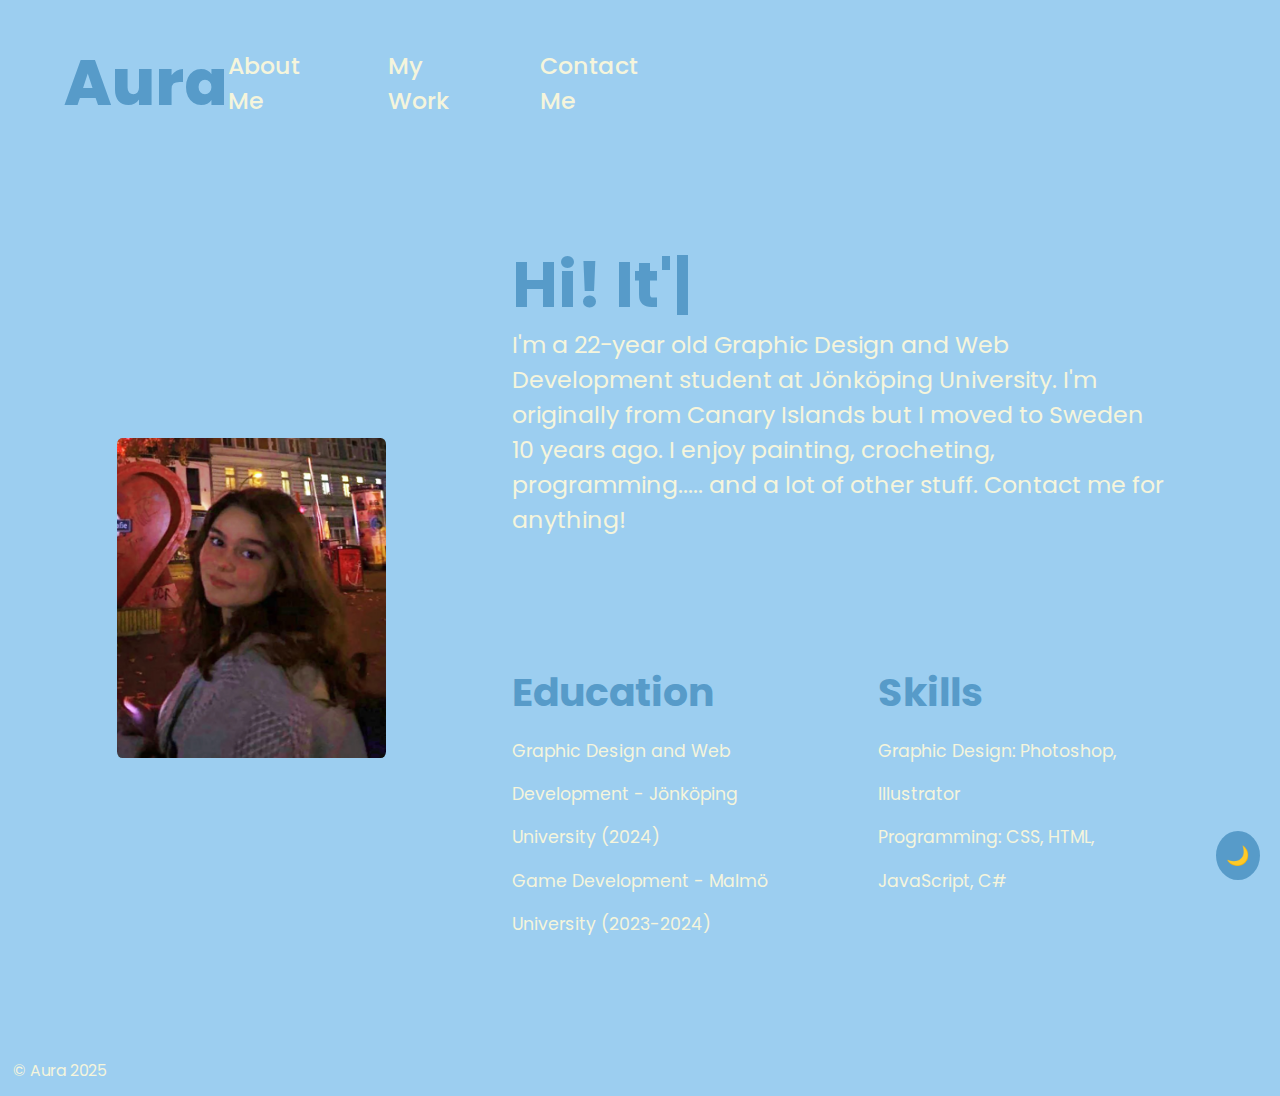
<file: index.html>
<!DOCTYPE html>
<html lang="en">
  <head>
    <meta charset="UTF-8" />
    <meta name="viewport" content="width=device-width, initial-scale=1-0" />
    <link rel="stylesheet" href="css/style.css" />
    <title>Aura Coruña | About Me</title>
  </head>
  <!--Visible content of webpage-->
  <body>
    <header>
      <!--Top section of page-->
      <a href="index.html" class="logo">Aura</a>
      <!--Clickable logo-->

      <nav>
        <!--Navigation menu-->
        <ul>
          <!--Unordered list of navigation links-->
          <li><a href="#home" class="active">About Me</a></li>
          <li><a href="stuff.html">My Work</a></li>
          <li><a href="contact.html">Contact Me</a></li>
        </ul>
      </nav>
    </header>

    <main>
      <section class="home">
        <!--Grouping content in the home section-->
        <div class="home-img">
          <img src="img/Aura.jpg" alt="Aura's photo" />
          <!--Image container, display and description-->
        </div>
        <div class="home-content">
          <!--Container for the text content-->
          <h1 id="typewriter">Hi! It's Aura</h1>
          <!--Header of the text, "Aura" is style separately with <span>-->
          <p>
            I'm a 22-year old Graphic Design and Web Development student at
            Jönköping University. I'm originally from Canary Islands but I moved
            to Sweden 10 years ago. I enjoy painting, crocheting,
            programming..... and a lot of other stuff. Contact me for anything!
          </p>
          <!--Paragraph of the introduction-->
          <div class="info-sections">
            <!--Additional section-->
            <div>
              <h2>Education</h2>
              <!--Subheader for "Education"-->
              <ul>
                <!--List for "Education"-->
                <li>
                  Graphic Design and Web Development - Jönköping University
                  (2024)
                </li>
                <li>Game Development - Malmö University (2023-2024)</li>
              </ul>
            </div>
            <div>
              <h2>Skills</h2>
              <!--Subheader for "Skills"-->
              <ul>
                <!--List for "Skills"-->
                <li>Graphic Design: Photoshop, Illustrator</li>
                <li>Programming: CSS, HTML, JavaScript, C#</li>
              </ul>
            </div>
          </div>
        </div>
      </section>
    </main>

    <footer><p>© Aura 2025</p></footer>
    <!--Footer section-->

    <button id="theme-toggle">🌙</button>
    <!--Button for the toggle to dark mode-->
    <script src="js/script.js"></script>
    <!--JavaScript file for interactivity-->
  </body>
</html>
</file>
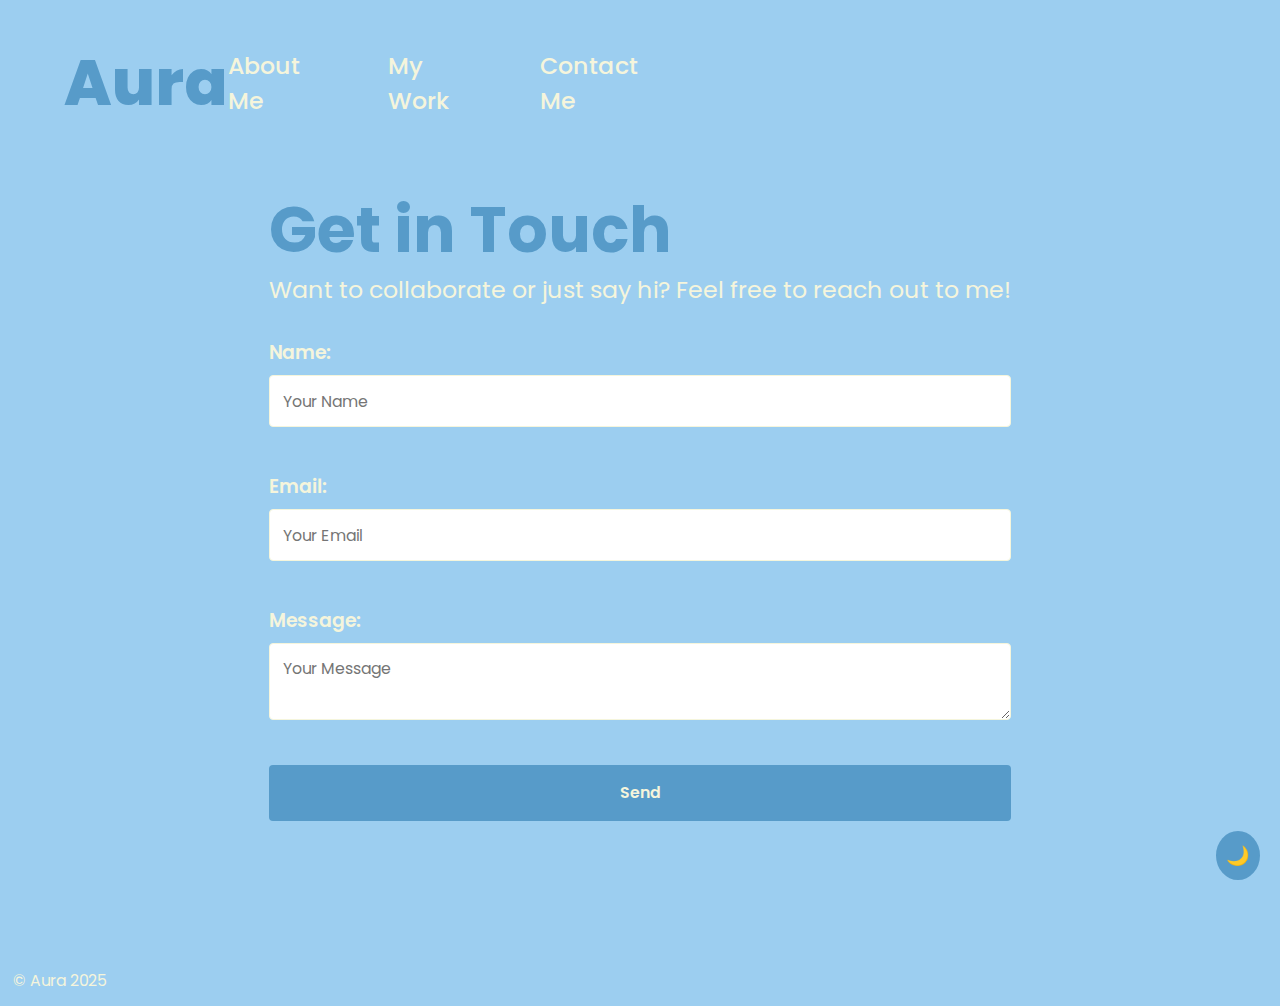
<file: contact.html>
<!DOCTYPE html>
<html lang="en">
  <head>
    <meta charset="UTF-8" />
    <meta name="viewport" content="width=device-width, initial-scale=1.0" />
    <link rel="stylesheet" href="css/contactStyle.css" />
    <title>Aura Coruña | Contact Me</title>
  </head>
  <body>
    <header>
      <a href="index.html" class="logo">Aura</a>
      <!--Clickable logo-->
      <nav>
        <!--Navigation bar-->
        <ul>
          <!--List for the navigation menu-->
          <li><a href="index.html">About Me</a></li>
          <li><a href="stuff.html">My Work</a></li>
          <li><a href="#contact" class="active">Contact Me</a></li>
        </ul>
      </nav>
    </header>

    <main>
      <section class="contact">
        <!--Grouping content for the contact page -->
        <div class="contact-content">
          <!--Content for the info text-->
          <h1>Get in Touch</h1>
          <!--Heading with "touch" styled differently using <span>-->
          <p>
            Want to collaborate or just say hi? Feel free to reach out to me!
          </p>
          <form class="contact-form">
            <!--Content for the contact form-->
            <label for="name">Name:</label>
            <!--A label for the name field-->
            <input
              type="text"
              id="name"
              name="name"
              placeholder="Your Name"
              required
            />
            <!--Text input field for the name, using placeholder text-->
            <br />
            <!--Line break-->
            <label for="email">Email:</label>
            <!--Label for the email field-->
            <input
              type="email"
              id="email"
              name="email"
              placeholder="Your Email"
              required
            />
            <!--Text input field for the email, using placeholder text -->
            <br />
            <!--Linebreak-->
            <label for="message">Message:</label>
            <!--Text input field for the message-->
            <textarea
              name="message"
              id="message"
              placeholder="Your Message"
              required
            ></textarea>
            <!--Textarea for people to write their message-->
            <br />
            <!--Linebreak-->
            <button type="submit">Send</button>
            <!--Send button-->
          </form>
        </div>
      </section>
    </main>

    <footer><p>© Aura 2025</p></footer>
    <!--Footer section-->

    <button id="theme-toggle">🌙</button>
    <!--Dark mode toggle button-->
    
    <script src="js/script.js"></script>
    <!--JavaScript file-->
  </body>
</html>
</file>
<file: css/style.css>
/*Importing fonts from Google fonts*/
@import url("https://fonts.googleapis.com/css2?family=Poppins:ital,wght@0,100;0,200;0,300;0,400;0,500;0,600;0,700;0,800;0,900;1,100;1,200;1,300;1,400;1,500;1,600;1,700;1,800;1,900&display=swap");
@import url("https://fonts.googleapis.com/css2?family=Caveat:wght@400..700&display=swap");

/*Resetting styles and setting font for default*/
* {
  margin: 0;
  padding: 0;
  box-sizing: border-box; /*Consistent box sizing*/
  text-decoration: none; /*Removes underline from links*/
  border: none; /*Removes borders*/
  outline: none;
  font-family: "Poppins", "sans-serif";
}

/*Base font size*/
html {
  font-size: 98.5%;
}

/*Styling body element*/
body {
  width: 100%; /*Full width*/
  height: 100vh; /*Full height*/
  overflow-x: hidden; /*Prevents horizontal scrolling*/
  background-color: #9ccef0;
  color: beige;
}

/*Header style*/
header {
  margin-top: 20px;
  width: 55%;
  padding: 1rem 5%;
  background-color: transparent;
  display: flex;
  justify-content: space-between;
  align-items: center;
}

/*Footer style*/
footer {
  padding: 1%;
  background-color: #9ccef0;
  color: beige;
}

/*Logo style*/
.logo {
  font-size: 4rem;
  color: #579bc9;
  font-weight: 800;
  cursor: pointer; /*Pointer cursor when hovering*/
  transition: 0.5s ease; /*Smoothhover transition*/
}

.logo:hover {
  transform: scale(1.2); /*Enlarges the logo when hovering*/
}

/*Navigation bar style*/
nav ul {
  display: flex;
  gap: 5rem;
}

nav ul li {
  list-style: none;
}

nav a {
  font-size: 1.5rem;
  color: beige;
  font-weight: 500;
  transition: 0.3s ease; /*Smooth hover transition*/
  border-bottom: 3px solid transparent; /*Invisible border for animation*/
}

nav a:hover,
nav a:active {
  color: #579cb9; /*Changes color when hovering or active*/
  border-bottom: 4px solid #579bc9; /*Blue underline*/
}

/*Section layout*/
section {
  min-height: 100vh; /*Ensures full viewport height*/
  padding: 5rem 9% 5rem;
}

/*Home section style*/
.home {
  display: flex;
  justify-content: center;
  align-items: center;
  gap: 8rem;
  background-color: #9ccef0;
}

.home .home-content h1 {
  font-size: 4rem;
  font-weight: 700;
  line-height: 1.3;
  color: #579bc9;
}

.home .home-content p {
  font-size: 1.5rem;
}

/*Layout for Education and Skills section*/
.info-sections {
  display: grid;
  grid-template-columns: repeat(auto-fit, minmax(250px, 1fr));
  margin-top: 8rem;
  gap: 5rem;
}

.info-sections h2 {
  font-size: 2.5rem;
  margin-bottom: 0.5rem;
  color: #579bc9;
}

.info-sections ul {
  list-style: none;
  line-height: 2.5;
  font-size: 1.1rem;
  color: beige;
}

.home-img img {
  display: flex;
  margin-left: 2px;
  margin-top: 5px;
  width: 21vw;
  height: 25vw;
  display: block;
  border-radius: 2%;
  animation-name: img-shake;
  animation-duration: 2s;
  animation-timing-function: ease-in-out;
}

/*Dark theme*/
.dark-theme .home {
  background-color: #579bc9;
  color: beige;
}

.dark-theme .home .home-content h1 {
  color: #9ccef0;
}

.dark-theme {
  background-color: #579bc9;
}

.dark-theme nav a {
  color: beige;
}

.dark-theme nav a:hover,
nav a:active {
  color: #9ccef0;
}

.dark-theme .logo {
  color: #9ccef0;
}

.dark-theme .info-sections h2 {
  color: #9ccef0;
}

.dark-theme footer {
  background-color: #579bc9;
}

/*Dark mode button*/
#theme-toggle {
  position: fixed;
  bottom: 20px;
  right: 20px;
  padding: 10px;
  border-radius: 50%; 
  border: none;
  cursor: pointer;
  background-color: #579bc9;
  color: beige;
  font-size: 1.2rem;
  z-index: 1000; /*Ensures button appears infront of everything else*/
  transition: background-color 0.3s ease;
}

#theme-toggle:hover {
  background-color: #9ccef0;
}

/*Typewriter animation*/
#typewriter::after {
  content: "|"; /*Cursor effect*/
  animation: blink 0.7s infinite;
}

/*Animation for the cursor typewriter*/
@keyframes blink {
  0%,
  50% {
    opacity: 1;
  }

  51%,
  100% {
    opacity: 0;
  }
}

/*Animation to the image*/
@keyframes img-shake {
  25% {
    transform: scale(1.2);
  }

  40% {
    transform: rotate(-15deg) scale(1.2);
  }

  50% {
    transform: rotate(15deg) scale(1.2);
  }

  60% {
    transform: rotate(-15deg) scale(1.2);
  }

  70% {
    transform: rotate(15deg) scale(1.2);
  }

  80% {
    transform: rotate(-15deg) scale(1.2);
  }

  90% {
    transform: rotate(15deg) scale(1.2);
  }

  100% {
    transform: scale(1);
  }
}

/*Responsive*/
@media (max-width: 768px) {
  header {
    width: 90%;
    padding: 1rem 5%;
  }

  nav ul {
    display: flex;
    gap: 2rem;
    justify-content: center;
    align-items: center;
  }
  nav a {
    font-size: 1.2rem;
  }

  .home,
  contact {
    flex-direction: column;
    gap: 2rem;
  }

  .home-img img {
    width: 100%;
    height: 100%;
  }

  .info-sections {
    flex-direction: column;
    gap: 2rem;
  }
}

@media (max-width: 480px) {
  .logo {
    font-size: 3 rem;
  }

  nav a {
    font-size: 1rem;
  }

  .home .home-content h1,
  .work h1,
  .contact,
  .contact-content h1 {
    font-size: 2.5rem;
  }

  .home .home-content p,
  .work p,
  .contact .contact-content p {
    font-size: 1rem;
  }
}
</file>
<file: css/contactStyle.css>
/*Importing font*/
@import url("https://fonts.googleapis.com/css2?family=Poppins:ital,wght@0,100;0,200;0,300;0,400;0,500;0,600;0,700;0,800;0,900;1,100;1,200;1,300;1,400;1,500;1,600;1,700;1,800;1,900&display=swap");
@import url("https://fonts.googleapis.com/css2?family=Caveat:wght@400..700&display=swap");

* {
  margin: 0;
  padding: 0;
  box-sizing: border-box;
  text-decoration: none;
  border: none;
  outline: none;
  font-family: "Poppins", "sans-serif";
}

html {
  font-size: 98.5%;
}

body {
  width: 100%;
  height: 100vh;
  overflow-x: hidden;
  background-color: #9ccef0;
  color: beige;
}

header {
  margin-top: 20px;
  width: 55%;
  padding: 1rem 5%;
  background-color: transparent;
  display: flex;
  justify-content: space-between;
  align-items: center;
}

/*Footer*/
footer {
  padding: 1%;
  background-color: #9ccef0;
  color: beige;
}

/*Big logo name*/
.logo {
  font-size: 4rem;
  color: #579bc9;
  font-weight: 800;
  cursor: pointer;
  transition: 0.5s ease;
}

.logo:hover {
  transform: scale(1.2);
}

/*Navigation bar and animation*/
nav ul {
  display: flex;
  gap: 5rem;
}

nav ul li {
  list-style: none;
}

nav a {
  font-size: 1.5rem;
  color: beige;
  font-weight: 500;
  transition: 0.3s ease;
  border-bottom: 3px solid transparent;
}

nav a:hover,
nav a:active {
  color: #579cb9;
  border-bottom: 4px solid #579bc9;
}

/*Layout for body text*/
section {
  min-height: 100vh;
  padding: 5rem 9% 5rem;
  margin-top: -10vh;
}

.contact {
  display: flex;
  justify-content: center;
  align-items: center;
  gap: 8rem;
  background-color: #9ccef0;
}

.contact .contact-content h1 {
  font-size: 4rem;
  font-weight: 700;
  line-height: 1.3;
  color: #579bc9;
  animation: jump 1s ease-in-out;
}

.contact .contact-content p {
  font-size: 1.5rem;
}

/*contact form*/
.contact-form {
  display: flex;
  flex-direction: column;
  gap: 0.5rem;
  font-size: 1.2rem;
  margin-top: 2rem;
}

.contact-form label {
  font-weight: 600;
}

.contact-form input,
.contact-form textarea {
  width: 100%;
  padding: 0.8rem;
  border: 1px solid beige;
  border-radius: 4px;
  font-size: 1rem;
}

.contact-form button {
  padding: 1rem 1.5rem;
  background-color: #579bc9;
  color: beige;
  font-size: 1rem;
  font-weight: 600;
  border: none;
  border-radius: 4px;
  cursor: pointer;
  transition: background-color 0.3s ease;
}

.contact-form button:hover {
  background-color: #4678a5;
}

/*Dark theme*/
.dark-theme {
  background-color: #579bc9;
}

.dark-theme section {
  background-color: #579bc9;
}

.dark-theme header {
  background-color: #579bc9;
  color: beige;
}

.dark-theme nav a:hover,
nav a:active {
  color: #9ccef0;
}

.dark-theme .logo {
  color: #9ccef0;
}

.dark-theme .contact .contact-content h1 {
  color: #9ccef0;
}

.dark-theme footer {
  background-color: #579bc9;
}

.dark-theme .contact-form button {
  background-color: #9ccef0;
  color: #579bc9;
}

.dark-theme .popup-content a.close {
  background-color: beige;
  color: #579bc9;
}

#theme-toggle {
  position: fixed;
  bottom: 20px;
  right: 20px;
  padding: 10px;
  border-radius: 50%;
  border: none;
  cursor: pointer;
  background-color: #579bc9;
  color: beige;
  font-size: 1.2rem;
  z-index: 1000;
  transition: background-color 0.3s ease;
}

#theme-toggle:hover {
  background-color: #9ccef0;
}

@keyframes jump {
  0%,
  100% {
    transform: translateY(0);
  }

  50% {
    transform: translateY(-20px);
  }
}

@media (max-width: 768px) {
  header {
    width: 90%;
    padding: 1rem 5%;
  }

  nav ul {
    display: flex;
    gap: 2rem;
    justify-content: center;
    align-items: center;
  }
  nav a {
    font-size: 1rem;
  }
}
</file>
